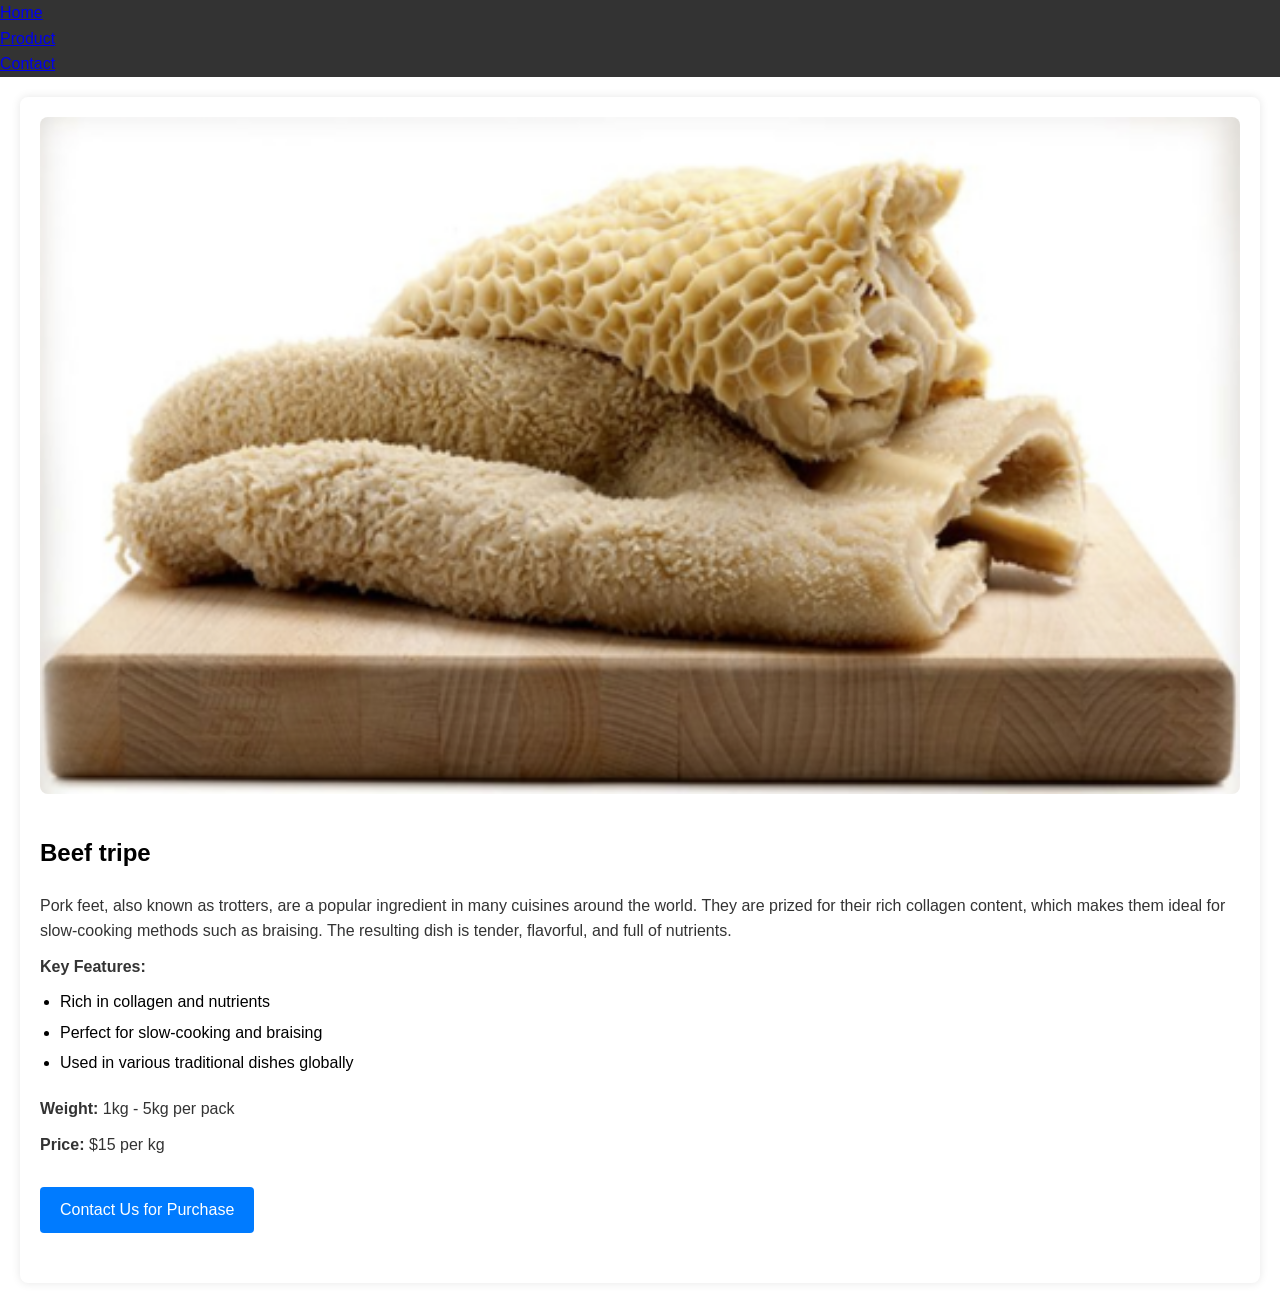
<file: html/Beef tripe.html>
<!DOCTYPE html>
<html lang="en">

<head>
  <meta charset="UTF-8">
  <meta name="viewport" content="width=device-width, initial-scale=1.0">
  <title>Beef tripe - Product Details</title>
  <link rel="stylesheet" href="../css/IndividualProduct.css">
  <link rel="stylesheet" href="https://cdnjs.cloudflare.com/ajax/libs/font-awesome/6.0.0-beta3/css/all.min.css">
</head>

<body>
  <header>
    <nav>
      <ul>
        <li><a href="../index.html">Home</a></li>
        <li><a href="products.html">Product</a></li>
        <li><a href="contact.html">Contact</a></li>
      </ul>
    </nav>
  </header>

  <main>
    <div class="product-details">
      <img src="../img/beef tripe.png" alt="Beef tripe" class="product-image">
      <div class="product-description">
        <h1>Beef tripe</h1>
        <p>Pork feet, also known as trotters, are a popular ingredient in many cuisines around the world. They are
          prized for their rich collagen content, which makes them ideal for slow-cooking methods such as braising. The
          resulting dish is tender, flavorful, and full of nutrients.</p>
        <p><strong>Key Features:</strong></p>
        <ul>
          <li>Rich in collagen and nutrients</li>
          <li>Perfect for slow-cooking and braising</li>
          <li>Used in various traditional dishes globally</li>
        </ul>
        <p><strong>Weight:</strong> 1kg - 5kg per pack</p>
        <p><strong>Price:</strong> $15 per kg</p>
        <a href="contact.html" class="buy-now-button">Contact Us for Purchase</a>
      </div>
    </div>
  </main>

  <!-- Footer menu for mobile -->
  <div class="footer-menu">
    <a href="../index.html" title="Home"><i class="fas fa-home"></i></a>
    <a href="./LearnMore.html" title="About Us"><i class="fas fa-info-circle"></i></a>
    <a href="#" title="Products"><i class="fas fa-box"></i></a>
    <a href="./contact.html" title="Contact Us"><i class="fas fa-envelope"></i></a>
  </div>
</body>

</html>
</file>
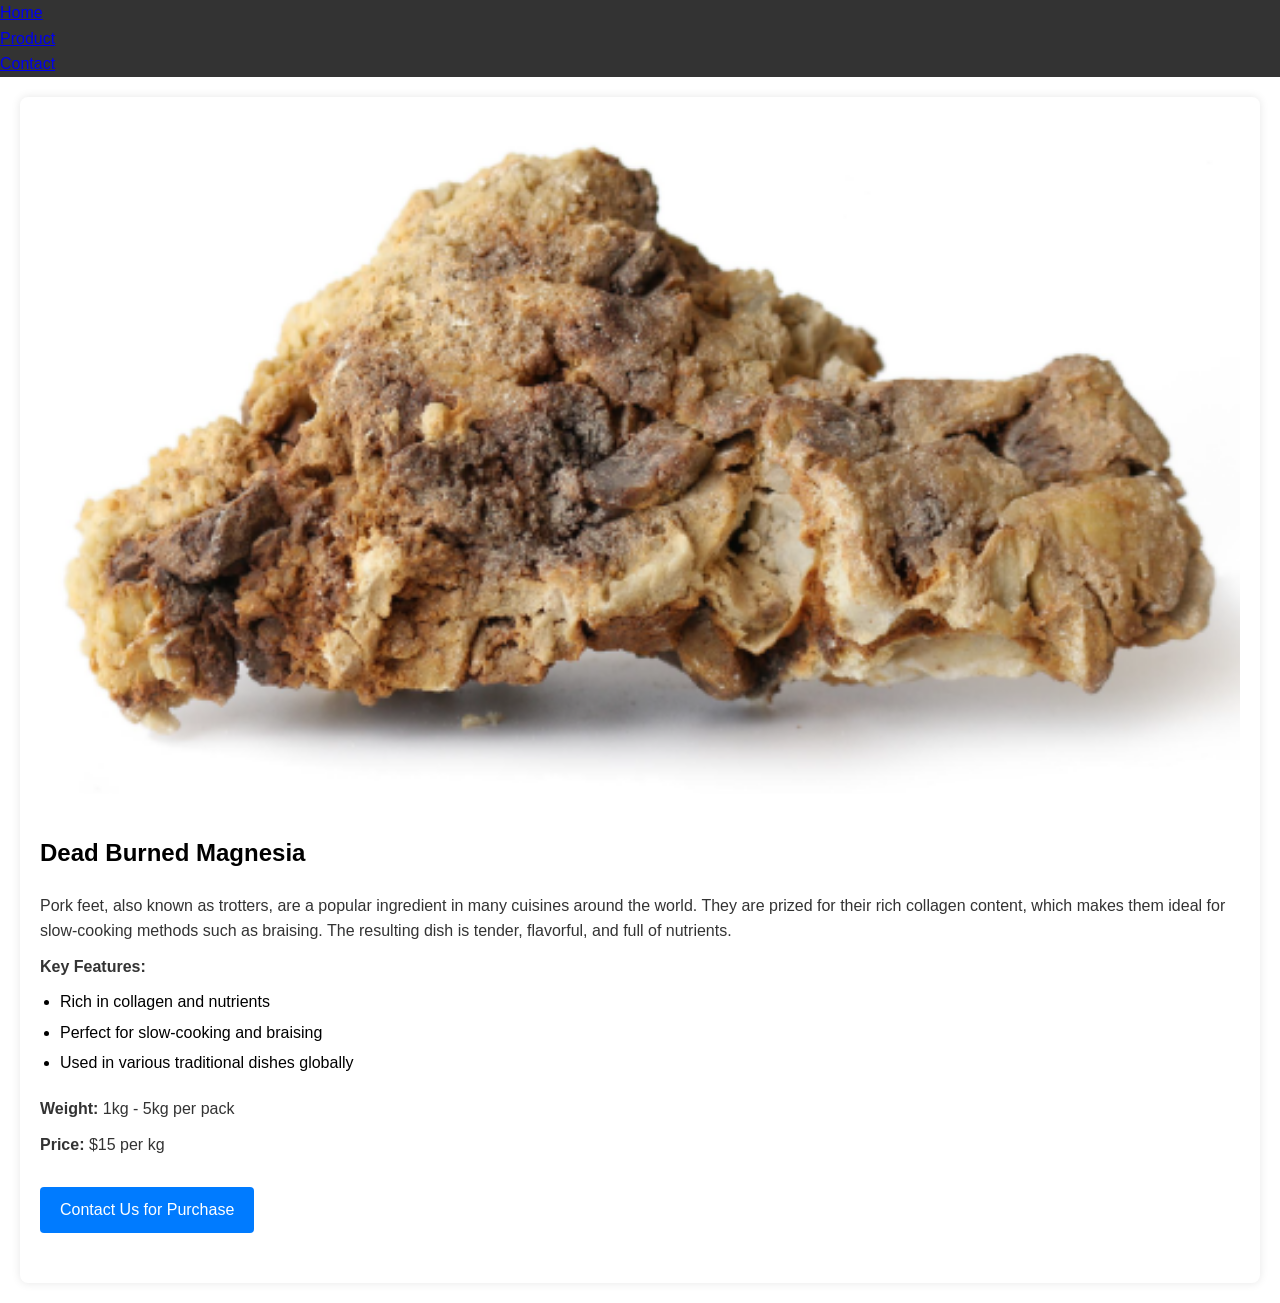
<file: html/Dead Burned Magnesia.html>
<!DOCTYPE html>
<html lang="en">

<head>
  <meta charset="UTF-8">
  <meta name="viewport" content="width=device-width, initial-scale=1.0">
  <title>Dead Burned Magnesia - Product Details</title>
  <link rel="stylesheet" href="../css/IndividualProduct.css">
  <link rel="stylesheet" href="https://cdnjs.cloudflare.com/ajax/libs/font-awesome/6.0.0-beta3/css/all.min.css">
</head>

<body>
  <header>
    <nav>
      <ul>
        <li><a href="../index.html">Home</a></li>
        <li><a href="products.html">Product</a></li>
        <li><a href="contact.html">Contact</a></li>
      </ul>
    </nav>
  </header>

  <main>
    <div class="product-details">
      <img src="../img/dead_burned_megnesia.png" alt="Dead Burned Magnesia" class="product-image">
      <div class="product-description">
        <h1>Dead Burned Magnesia</h1>
        <p>Pork feet, also known as trotters, are a popular ingredient in many cuisines around the world. They are
          prized for their rich collagen content, which makes them ideal for slow-cooking methods such as braising. The
          resulting dish is tender, flavorful, and full of nutrients.</p>
        <p><strong>Key Features:</strong></p>
        <ul>
          <li>Rich in collagen and nutrients</li>
          <li>Perfect for slow-cooking and braising</li>
          <li>Used in various traditional dishes globally</li>
        </ul>
        <p><strong>Weight:</strong> 1kg - 5kg per pack</p>
        <p><strong>Price:</strong> $15 per kg</p>
        <a href="contact.html" class="buy-now-button">Contact Us for Purchase</a>
      </div>
    </div>
  </main>

  <div class="footer-menu">
    <a href="../index.html" title="Home"><i class="fas fa-home"></i></a>
    <a href="./LearnMore.html" title="About Us"><i class="fas fa-info-circle"></i></a>
    <a href="#" title="Products"><i class="fas fa-box"></i></a>
    <a href="./contact.html" title="Contact Us"><i class="fas fa-envelope"></i></a>
  </div>
</body>

</html>
</file>
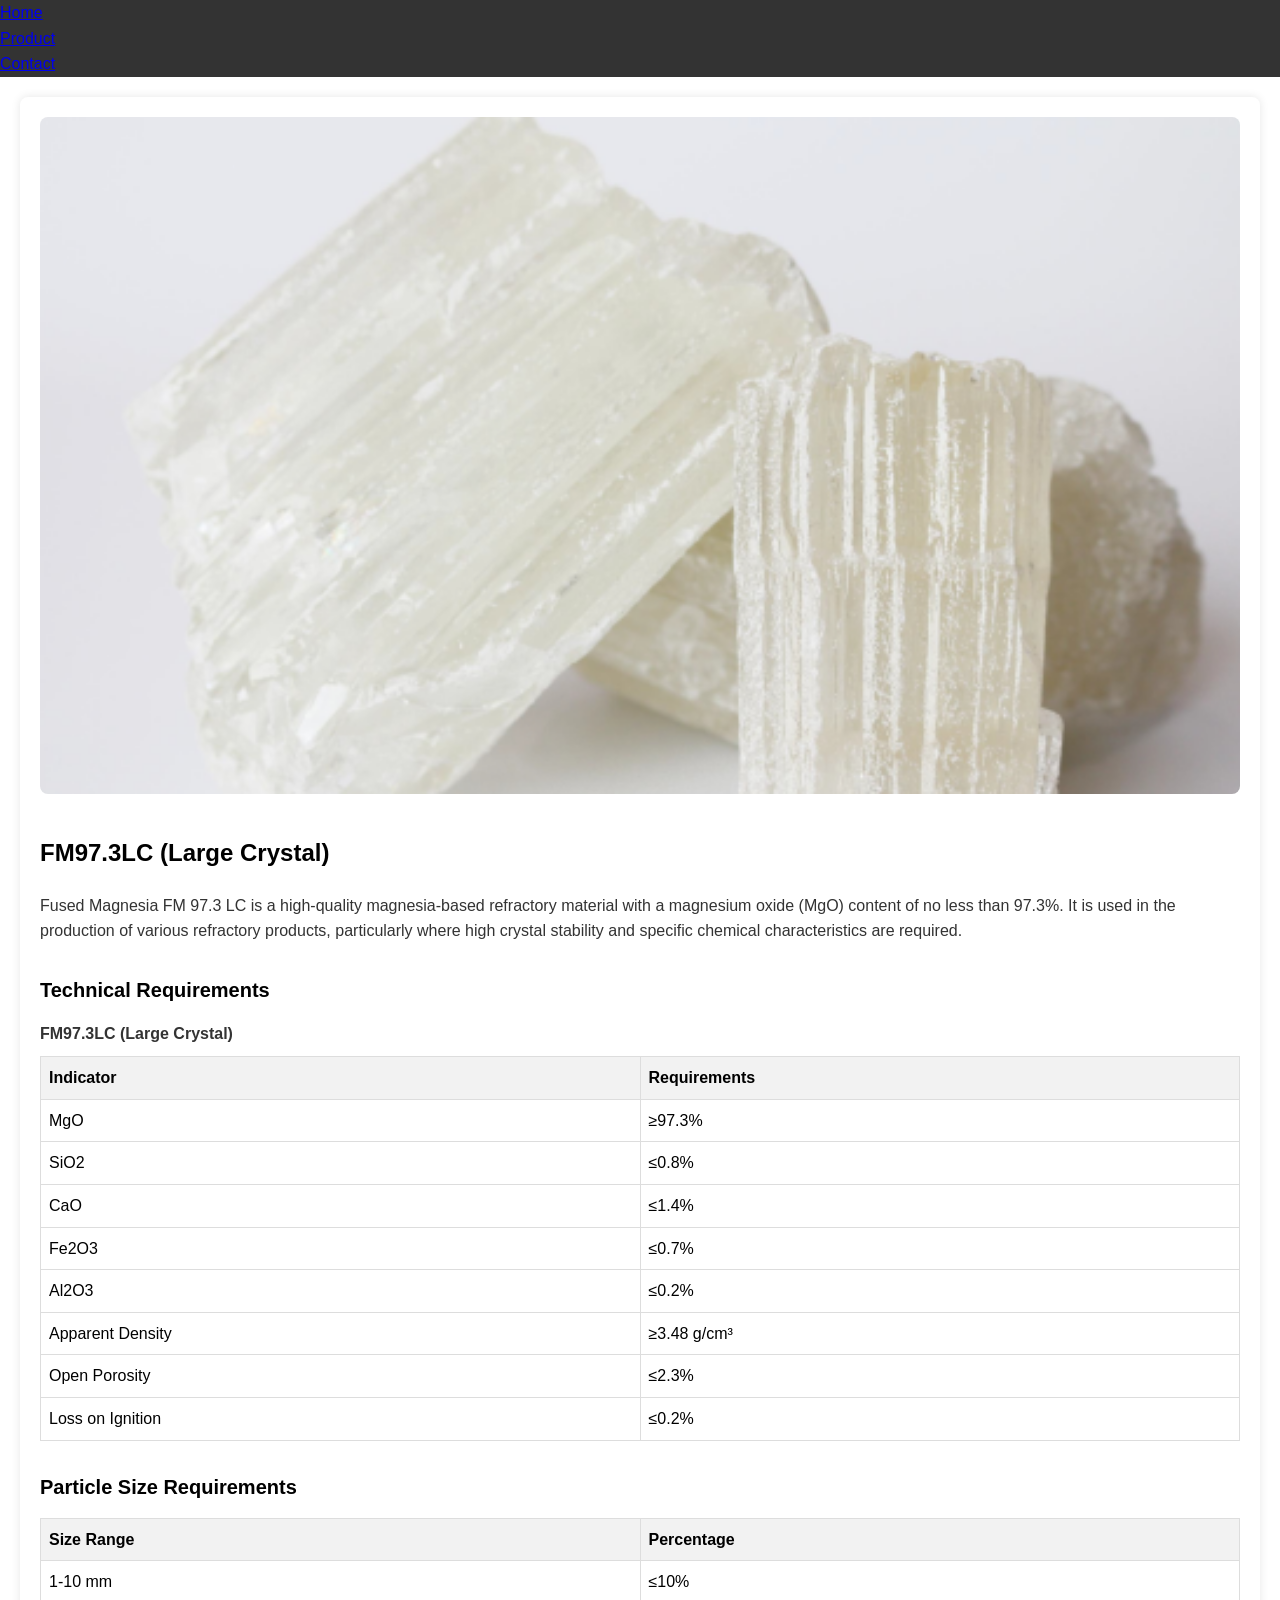
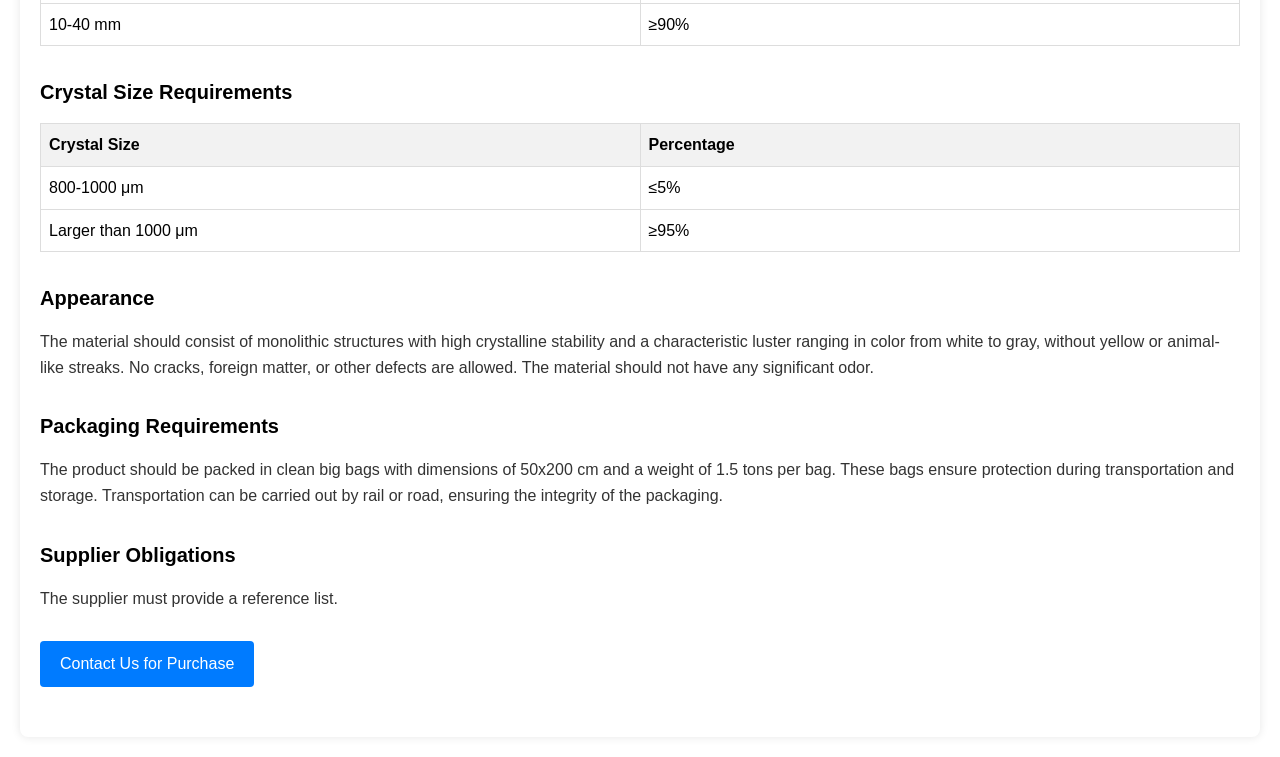
<file: html/Large crystal.html>
<!DOCTYPE html>
<html lang="en">

<head>
  <meta charset="UTF-8">
  <meta name="viewport" content="width=device-width, initial-scale=1.0">
  <title>Large crystal - Product Details</title>
  <link rel="stylesheet" href="../css/IndividualProduct.css">
  <link rel="stylesheet" href="https://cdnjs.cloudflare.com/ajax/libs/font-awesome/6.0.0-beta3/css/all.min.css">
</head>

<body>
  <header>
    <nav>
      <ul>
        <li><a href="../index.html">Home</a></li>
        <li><a href="products.html">Product</a></li>
        <li><a href="contact.html">Contact</a></li>
      </ul>
    </nav>
  </header>

  <main>
    <div class="product-details">
      <img src="../img/Large_crystal.png" alt="Large crystal" class="product-image">
      <div class="product-description">
        <h1>FM97.3LC (Large Crystal)</h1>
        <p>Fused Magnesia FM 97.3 LC is a high-quality magnesia-based refractory material with a magnesium oxide (MgO)
          content of no less than 97.3%. It is used in the production of various refractory products, particularly where
          high crystal stability and specific chemical characteristics are required.</p>

        <h2>Technical Requirements</h2>
        <p><strong>FM97.3LC (Large Crystal)</strong></p>
        <table class="product-table">
          <thead>
            <tr>
              <th>Indicator</th>
              <th>Requirements</th>
            </tr>
          </thead>
          <tbody>
            <tr>
              <td>MgO</td>
              <td>≥97.3%</td>
            </tr>
            <tr>
              <td>SiO2</td>
              <td>≤0.8%</td>
            </tr>
            <tr>
              <td>CaO</td>
              <td>≤1.4%</td>
            </tr>
            <tr>
              <td>Fe2O3</td>
              <td>≤0.7%</td>
            </tr>
            <tr>
              <td>Al2O3</td>
              <td>≤0.2%</td>
            </tr>
            <tr>
              <td>Apparent Density</td>
              <td>≥3.48 g/cm³</td>
            </tr>
            <tr>
              <td>Open Porosity</td>
              <td>≤2.3%</td>
            </tr>
            <tr>
              <td>Loss on Ignition</td>
              <td>≤0.2%</td>
            </tr>
          </tbody>
        </table>

        <h2>Particle Size Requirements</h2>
        <table class="product-table">
          <thead>
            <tr>
              <th>Size Range</th>
              <th>Percentage</th>
            </tr>
          </thead>
          <tbody>
            <tr>
              <td>1-10 mm</td>
              <td>≤10%</td>
            </tr>
            <tr>
              <td>10-40 mm</td>
              <td>≥90%</td>
            </tr>
          </tbody>
        </table>

        <h2>Crystal Size Requirements</h2>
        <table class="product-table">
          <thead>
            <tr>
              <th>Crystal Size</th>
              <th>Percentage</th>
            </tr>
          </thead>
          <tbody>
            <tr>
              <td>800-1000 μm</td>
              <td>≤5%</td>
            </tr>
            <tr>
              <td>Larger than 1000 μm</td>
              <td>≥95%</td>
            </tr>
          </tbody>
        </table>

        <h2>Appearance</h2>
        <p>The material should consist of monolithic structures with high crystalline stability and a characteristic
          luster ranging in color from white to gray, without yellow or animal-like streaks. No cracks, foreign matter,
          or other defects are allowed. The material should not have any significant odor.</p>

        <h2>Packaging Requirements</h2>
        <p>The product should be packed in clean big bags with dimensions of 50x200 cm and a weight of 1.5 tons per bag.
          These bags ensure protection during transportation and storage. Transportation can be carried out by rail or
          road, ensuring the integrity of the packaging.</p>

        <h2>Supplier Obligations</h2>
        <p>The supplier must provide a reference list.</p>

        <a href="contact.html" class="buy-now-button">Contact Us for Purchase</a>
      </div>
    </div>
  </main>


  <div class="footer-menu">
    <a href="../index.html" title="Home"><i class="fas fa-home"></i></a>
    <a href="./LearnMore.html" title="About Us"><i class="fas fa-info-circle"></i></a>
    <a href="#" title="Products"><i class="fas fa-box"></i></a>
    <a href="./contact.html" title="Contact Us"><i class="fas fa-envelope"></i></a>
  </div>
</body>

</html>
</file>
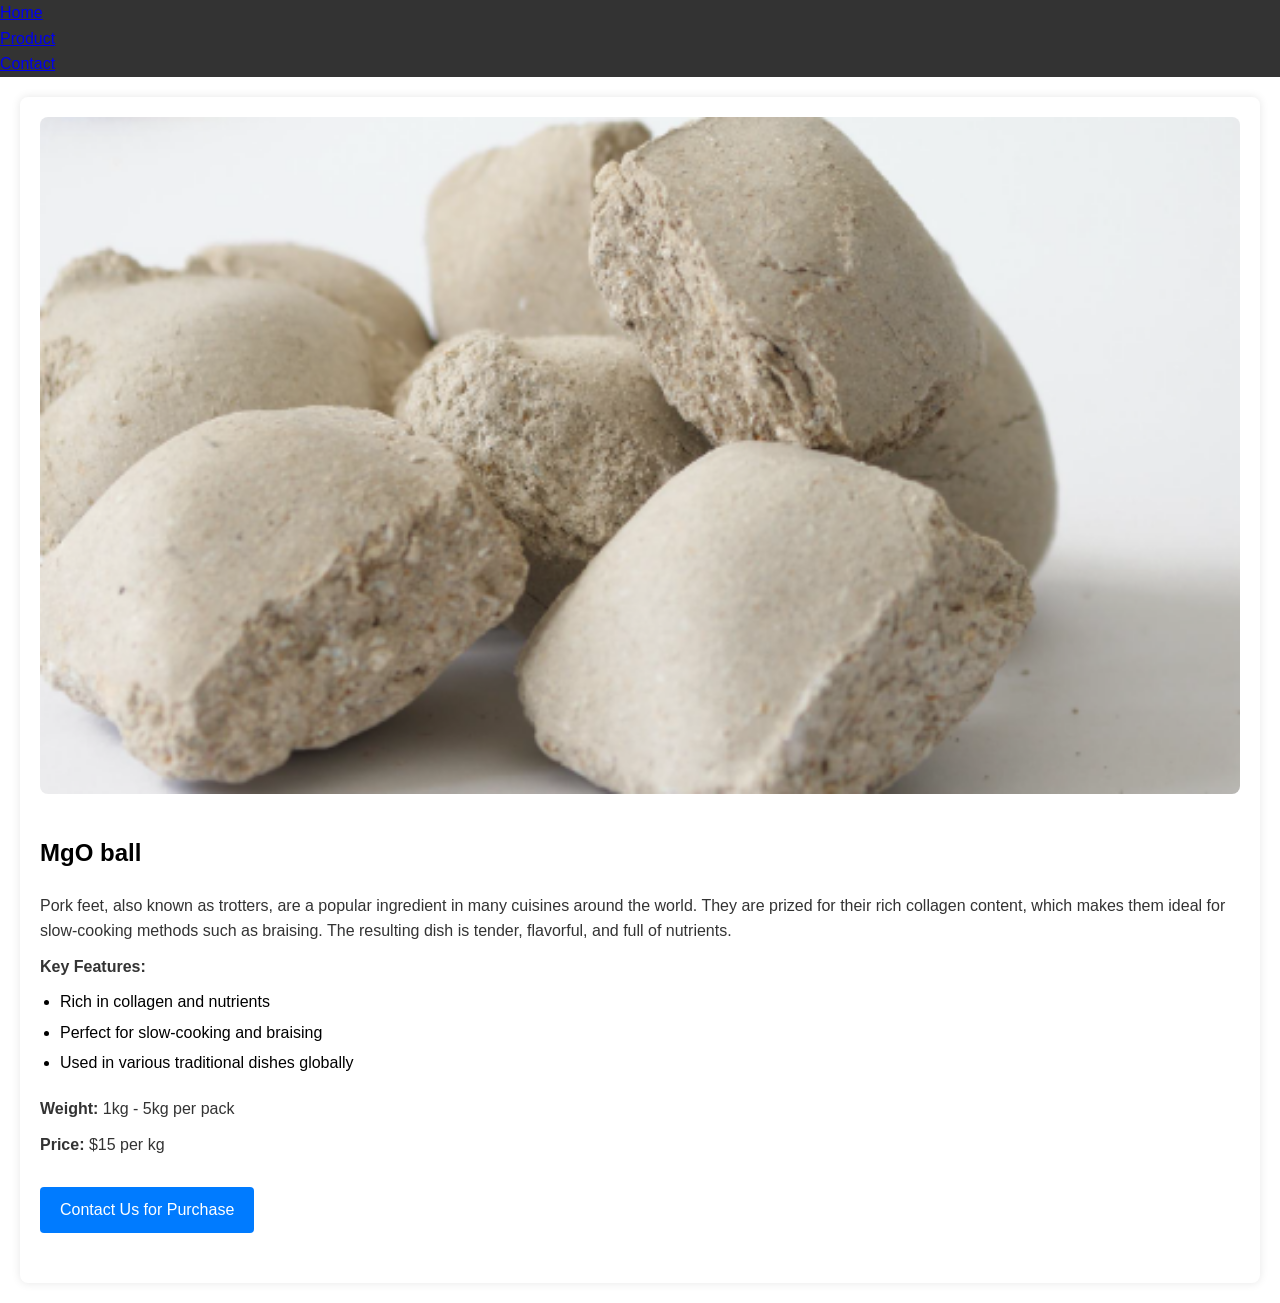
<file: html/MgO ball.html>
<!DOCTYPE html>
<html lang="en">

<head>
  <meta charset="UTF-8">
  <meta name="viewport" content="width=device-width, initial-scale=1.0">
  <title>MgO ball - Product Details</title>
  <link rel="stylesheet" href="../css/IndividualProduct.css">
  <link rel="stylesheet" href="https://cdnjs.cloudflare.com/ajax/libs/font-awesome/6.0.0-beta3/css/all.min.css">
</head>

<body>
  <header>
    <nav>
      <ul>
        <li><a href="../index.html">Home</a></li>
        <li><a href="products.html">Product</a></li>
        <li><a href="contact.html">Contact</a></li>
      </ul>
    </nav>
  </header>

  <main>
    <div class="product-details">
      <img src="../img/MgO_Ball.png" alt="MgO ball" class="product-image">
      <div class="product-description">
        <h1>MgO ball</h1>
        <p>Pork feet, also known as trotters, are a popular ingredient in many cuisines around the world. They are
          prized for their rich collagen content, which makes them ideal for slow-cooking methods such as braising. The
          resulting dish is tender, flavorful, and full of nutrients.</p>
        <p><strong>Key Features:</strong></p>
        <ul>
          <li>Rich in collagen and nutrients</li>
          <li>Perfect for slow-cooking and braising</li>
          <li>Used in various traditional dishes globally</li>
        </ul>
        <p><strong>Weight:</strong> 1kg - 5kg per pack</p>
        <p><strong>Price:</strong> $15 per kg</p>
        <a href="contact.html" class="buy-now-button">Contact Us for Purchase</a>
      </div>
    </div>
  </main>

  <div class="footer-menu">
    <a href="../index.html" title="Home"><i class="fas fa-home"></i></a>
    <a href="./LearnMore.html" title="About Us"><i class="fas fa-info-circle"></i></a>
    <a href="#" title="Products"><i class="fas fa-box"></i></a>
    <a href="./contact.html" title="Contact Us"><i class="fas fa-envelope"></i></a>
  </div>
</body>

</html>
</file>
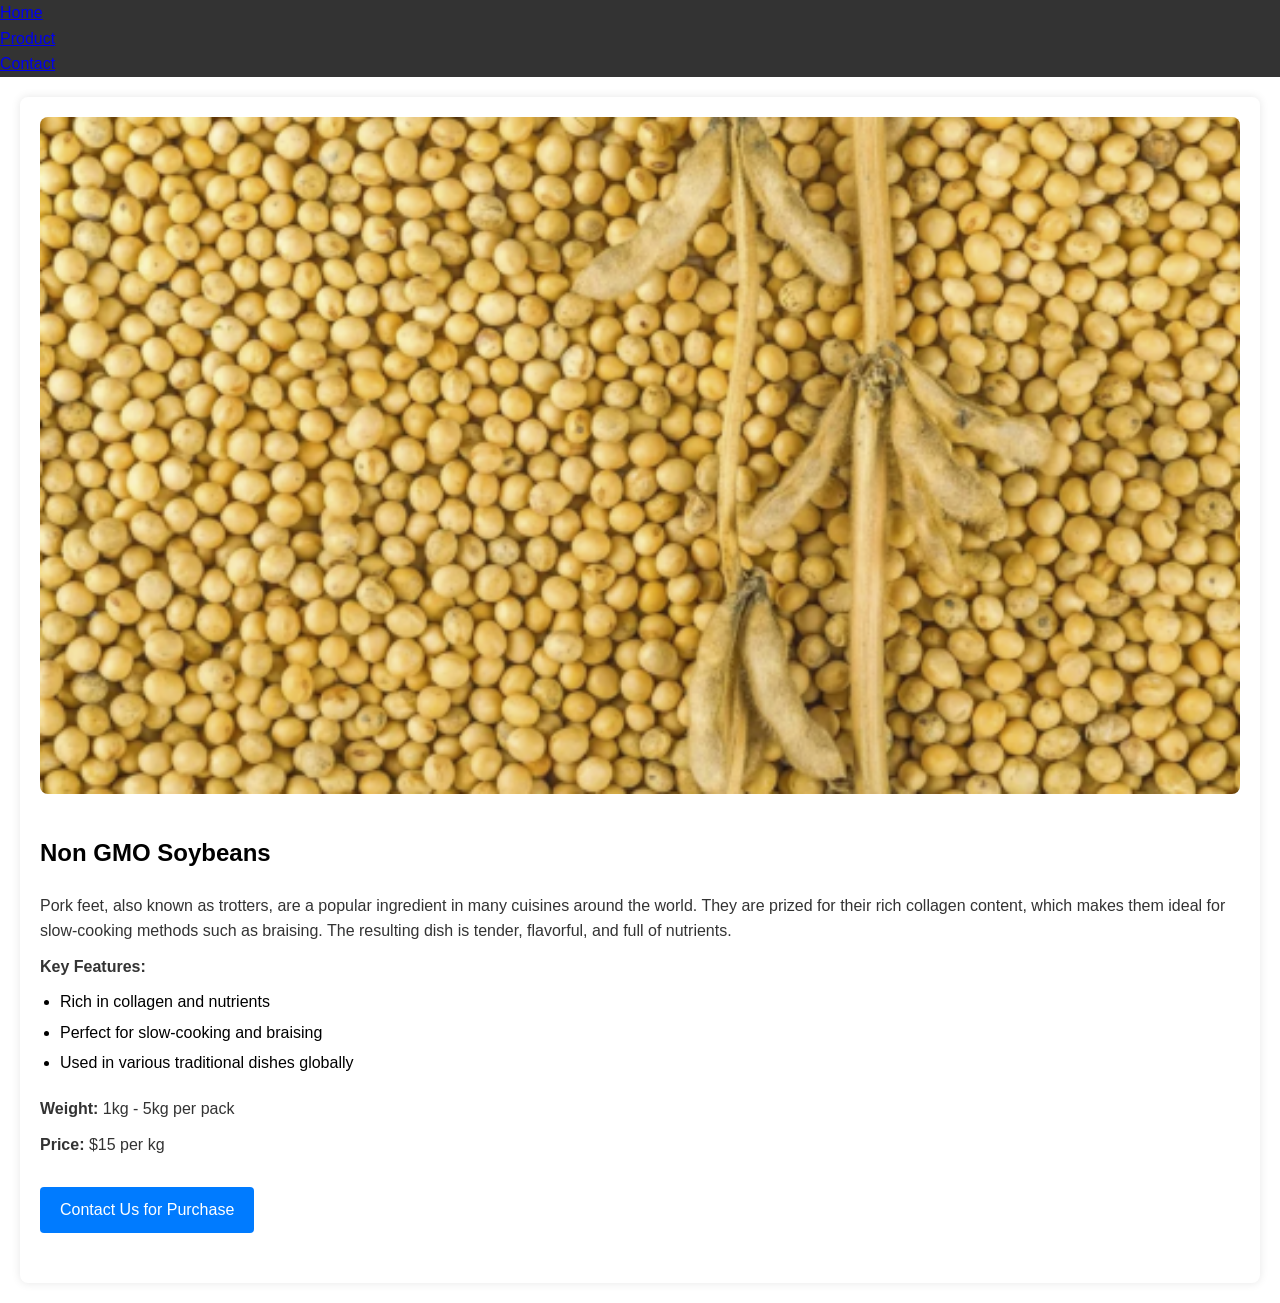
<file: html/Non GMO Soybeans.html>
<!DOCTYPE html>
<html lang="en">

<head>
  <meta charset="UTF-8">
  <meta name="viewport" content="width=device-width, initial-scale=1.0">
  <title>Non GMO Soybeans - Product Details</title>
  <link rel="stylesheet" href="../css/IndividualProduct.css">
  <link rel="stylesheet" href="https://cdnjs.cloudflare.com/ajax/libs/font-awesome/6.0.0-beta3/css/all.min.css">
</head>

<body>
  <header>
    <nav>
      <ul>
        <li><a href="../index.html">Home</a></li>
        <li><a href="products.html">Product</a></li>
        <li><a href="contact.html">Contact</a></li>
      </ul>
    </nav>
  </header>

  <main>
    <div class="product-details">
      <img src="../img/Non_GMO_Soybeans.png" alt="Non GMO Soybeans" class="product-image">
      <div class="product-description">
        <h1>Non GMO Soybeans</h1>
        <p>Pork feet, also known as trotters, are a popular ingredient in many cuisines around the world. They are
          prized for their rich collagen content, which makes them ideal for slow-cooking methods such as braising. The
          resulting dish is tender, flavorful, and full of nutrients.</p>
        <p><strong>Key Features:</strong></p>
        <ul>
          <li>Rich in collagen and nutrients</li>
          <li>Perfect for slow-cooking and braising</li>
          <li>Used in various traditional dishes globally</li>
        </ul>
        <p><strong>Weight:</strong> 1kg - 5kg per pack</p>
        <p><strong>Price:</strong> $15 per kg</p>
        <a href="contact.html" class="buy-now-button">Contact Us for Purchase</a>
      </div>
    </div>
  </main>

  <div class="footer-menu">
    <a href="../index.html" title="Home"><i class="fas fa-home"></i></a>
    <a href="./LearnMore.html" title="About Us"><i class="fas fa-info-circle"></i></a>
    <a href="#" title="Products"><i class="fas fa-box"></i></a>
    <a href="./contact.html" title="Contact Us"><i class="fas fa-envelope"></i></a>
  </div>
</body>

</html>
</file>
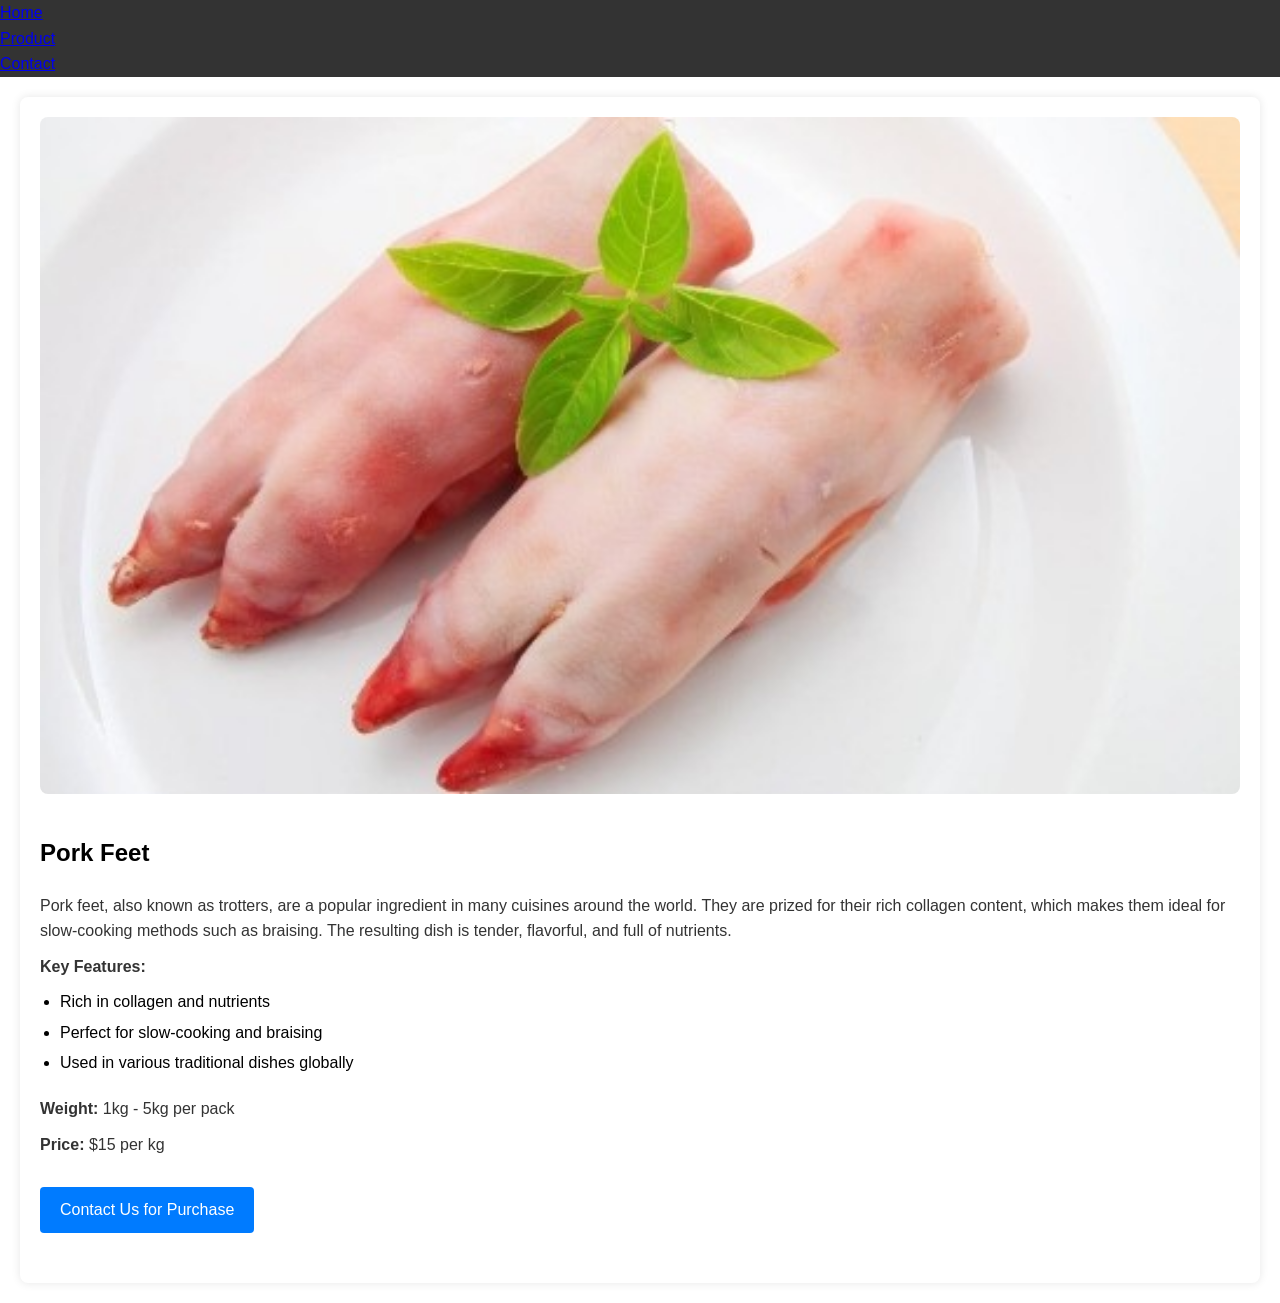
<file: html/Pork Feet.html>
<!DOCTYPE html>
<html lang="en">

<head>
  <meta charset="UTF-8">
  <meta name="viewport" content="width=device-width, initial-scale=1.0">
  <title>Pork Feet - Product Details</title>
  <link rel="stylesheet" href="../css/IndividualProduct.css">
  <link rel="stylesheet" href="https://cdnjs.cloudflare.com/ajax/libs/font-awesome/6.0.0-beta3/css/all.min.css">
</head>

<body>
  <header>
    <nav>
      <ul>
        <li><a href="../index.html">Home</a></li>
        <li><a href="products.html">Product</a></li>
        <li><a href="contact.html">Contact</a></li>
      </ul>
    </nav>
  </header>

  <main>
    <div class="product-details">
      <img src="../img/pig_trotter.jpg" alt="Pork Feet" class="product-image">
      <div class="product-description">
        <h1>Pork Feet</h1>
        <p>Pork feet, also known as trotters, are a popular ingredient in many cuisines around the world. They are
          prized for their rich collagen content, which makes them ideal for slow-cooking methods such as braising. The
          resulting dish is tender, flavorful, and full of nutrients.</p>
        <p><strong>Key Features:</strong></p>
        <ul>
          <li>Rich in collagen and nutrients</li>
          <li>Perfect for slow-cooking and braising</li>
          <li>Used in various traditional dishes globally</li>
        </ul>
        <p><strong>Weight:</strong> 1kg - 5kg per pack</p>
        <p><strong>Price:</strong> $15 per kg</p>
        <a href="contact.html" class="buy-now-button">Contact Us for Purchase</a>
      </div>
    </div>
  </main>

  <div class="footer-menu">
    <a href="../index.html" title="Home"><i class="fas fa-home"></i></a>
    <a href="./LearnMore.html" title="About Us"><i class="fas fa-info-circle"></i></a>
    <a href="#" title="Products"><i class="fas fa-box"></i></a>
    <a href="./contact.html" title="Contact Us"><i class="fas fa-envelope"></i></a>
  </div>
</body>

</html>
</file>
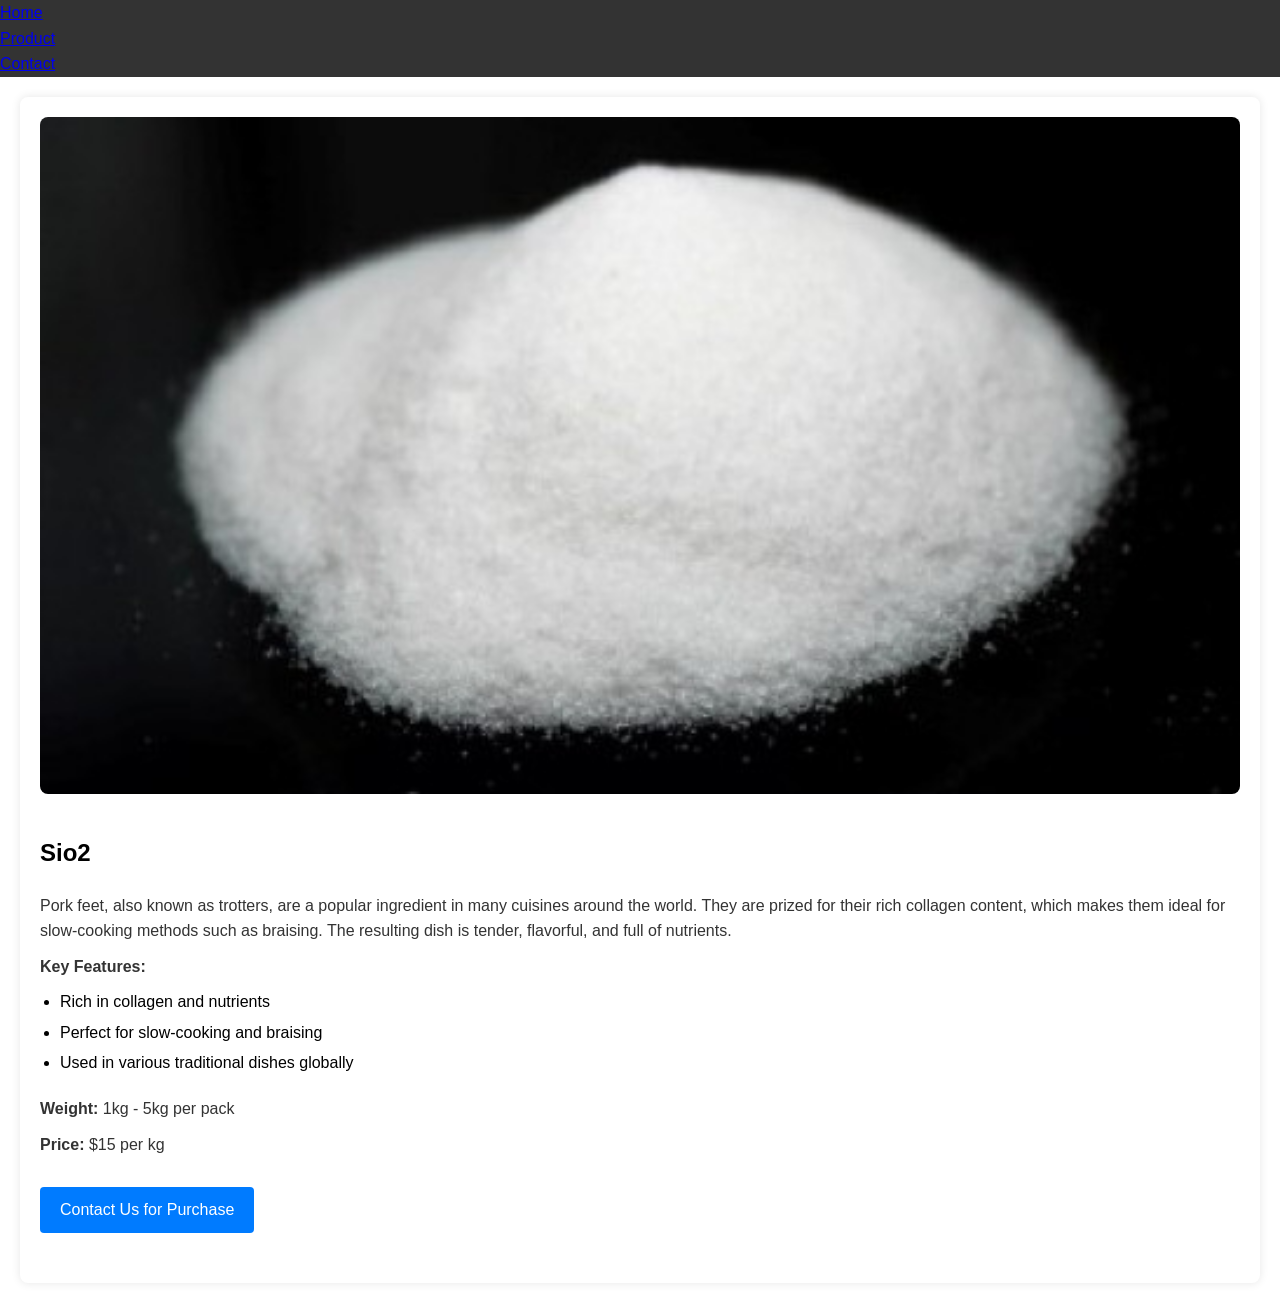
<file: html/Sio2.html>
<!DOCTYPE html>
<html lang="en">

<head>
  <meta charset="UTF-8">
  <meta name="viewport" content="width=device-width, initial-scale=1.0">
  <title>Sio2 - Product Details</title>
  <link rel="stylesheet" href="../css/IndividualProduct.css">
  <link rel="stylesheet" href="https://cdnjs.cloudflare.com/ajax/libs/font-awesome/6.0.0-beta3/css/all.min.css">
</head>

<body>
  <header>
    <nav>
      <ul>
        <li><a href="../index.html">Home</a></li>
        <li><a href="products.html">Product</a></li>
        <li><a href="contact.html">Contact</a></li>
      </ul>
    </nav>
  </header>

  <main>
    <div class="product-details">
      <img src="../img/SiO2_9995.jpg" alt="Sio2" class="product-image">
      <div class="product-description">
        <h1>Sio2</h1>
        <p>Pork feet, also known as trotters, are a popular ingredient in many cuisines around the world. They are
          prized for their rich collagen content, which makes them ideal for slow-cooking methods such as braising. The
          resulting dish is tender, flavorful, and full of nutrients.</p>
        <p><strong>Key Features:</strong></p>
        <ul>
          <li>Rich in collagen and nutrients</li>
          <li>Perfect for slow-cooking and braising</li>
          <li>Used in various traditional dishes globally</li>
        </ul>
        <p><strong>Weight:</strong> 1kg - 5kg per pack</p>
        <p><strong>Price:</strong> $15 per kg</p>
        <a href="contact.html" class="buy-now-button">Contact Us for Purchase</a>
      </div>
    </div>
  </main>

  <div class="footer-menu">
    <a href="../index.html" title="Home"><i class="fas fa-home"></i></a>
    <a href="./LearnMore.html" title="About Us"><i class="fas fa-info-circle"></i></a>
    <a href="#" title="Products"><i class="fas fa-box"></i></a>
    <a href="./contact.html" title="Contact Us"><i class="fas fa-envelope"></i></a>
  </div>
</body>

</html>
</file>
<file: css/IndividualProduct.css>
* {
  box-sizing: border-box;
  margin: 0;
  padding: 0;
}

body {
  font-family: Arial, sans-serif;
  line-height: 1.6;
}

header {
  background-color: #333;
}
/* 基本导航样式 */
.nav-container {
  background-color: #333;
  display: flex;
  justify-content: space-between;
  align-items: center;
}

.logo {
  height: 40px;
  width: auto;
}

/* Hide hamburger menu by default */
.hamburger-menu {
  display: none;
  flex-direction: column;
  cursor: pointer;
  margin-right: 10px;
}

.hamburger-menu span {
  width: 25px;
  height: 3px;
  background-color: #fff;
  margin: 4px 0;
  transition: 0.4s;
}

nav ul.nav-list {
  list-style-type: none;
  display: flex;
  align-items: center;
}

nav ul.nav-list li {
  position: relative;
  margin-right: 15px;
}

nav ul.nav-list li a {
  text-decoration: none;
  color: #fff;
  padding: 12px 20px;
  display: block;
}

/* Dropdown menu */
nav ul.nav-list li ul {
  display: none;
  position: absolute;
  top: 100%;
  left: 0;
  background-color: #444;
  min-width: 200px;
  z-index: 1000;
}

nav ul.nav-list li:hover ul {
  display: block;
}

nav ul.nav-list li ul li {
  width: 100%;
}

nav ul.nav-list li ul li a {
  padding: 10px 15px;
  color: #fff;
}

nav ul.nav-list li ul li a:hover {
  background-color: #555;
}

/* Language selector */
.language-selector select {
  padding: 5px 10px;
  font-size: 16px;
  border: 1px solid #333; /* 自定义边框颜色，去掉白色 */
  border-radius: 5px;
  background-color: #333; /* 背景颜色 */
  color: #fff; /* 文字颜色 */
  cursor: pointer;
  background-repeat: no-repeat;
  background-position: 5px center; /* 调整图标的位置 */
  background-size: 20px 15px; /* 调整图标的大小 */
  padding-left: 30px; /* 为图标腾出空间 */
}

.language-selector select:focus {
  outline: none;
  border-color: #333;
}

/* Mobile styles */
@media (max-width: 768px) {
  .hamburger-menu {
    display: flex;
  }

  nav ul.nav-list {
    flex-direction: column;
    align-items: flex-start;
    display: none;
    background-color: #333;
    width: 100%;
    position: absolute;
    top: 40px;
    left: 0;
    padding: 10px 0;
    z-index: 1000;
  }

  nav ul.nav-list.show-menu {
    display: flex;
  }

  nav ul.nav-list li {
    margin-right: 0;
    width: 100%;
  }

  nav ul.nav-list li a {
    padding: 10px;
    width: 100%;
  }

  .nav-container {
    justify-content: space-between;
    align-items: center;
  }
}

main {
  padding: 20px;
}

.product-details {
  display: flex;
  flex-direction: column;
  max-width: 800px;
  margin: 0 auto;
  background: #fff;
  padding: 20px;
  border-radius: 8px;
  box-shadow: 0 0 10px rgba(0, 0, 0, 0.1);
  overflow-x: auto;
  max-width: 100%;
}

.product-image {
  max-width: 100%;
  height: auto;
  border-radius: 8px;
  margin-bottom: 20px;
}

.product-description {
  margin-top: 20px;
}

.product-description h1 {
  font-size: 24px;
  margin-bottom: 20px;
}

.product-description p {
  margin-bottom: 10px;
  color: #333;
}

.product-description ul {
  list-style-type: disc;
  padding-left: 20px;
  margin-bottom: 20px;
}

.product-description ul li {
  margin-bottom: 5px;
}

.product-description h2 {
  font-size: 20px;
  margin-top: 30px;
  margin-bottom: 15px;
}

.product-table {
  width: 100%;
  max-width: 100%; /* 表格最大宽度限制 */
  table-layout: fixed; /* 固定表格布局 */
  border-collapse: collapse; /* 合并表格边框 */
  margin-bottom: 20px;
  overflow-x: auto; /* 启用水平滚动 */
}

.product-table th,
.product-table td {
  padding: 8px;
  border: 1px solid #ddd; /* 添加表格边框 */
  text-align: left;
  word-wrap: break-word; /* 自动换行 */
}

.product-table th {
  background-color: #f2f2f2;
  font-weight: bold;
}

.buy-now-button {
  display: inline-block;
  background-color: #007bff;
  color: #fff;
  padding: 10px 20px;
  text-decoration: none;
  border-radius: 4px;
  margin-top: 20px;
  margin-bottom: 30px;
}

.buy-now-button:hover {
  background-color: #0056b3;
}
/* Show footer menu on mobile devices */
@media (max-width: 768px) {
  /* Adjust product-details layout for mobile */
  .product-details {
    flex-direction: column;
    align-items: center;
  }

  .product-image {
    width: 80%; /* Adjust width for mobile, making image take up more space */
    margin-right: 0; /* Remove margin on right since it's now stacked */
    margin-bottom: 20px; /* Add margin below the image for spacing */
  }

  .product-description {
    width: 90%; /* Adjust width for mobile, making description take up more space */
    text-align: left; /* Center the text for mobile layout */
  }
}

/* Base styles for the footer menu */
.footer-menu {
  display: none; /* Hidden by default on larger screens */
  position: fixed;
  bottom: 0;
  left: 0;
  width: 100%;
  background-color: #333; /* Background color of footer menu */
  color: #fff;
  text-align: center;
  padding: 10px 0;
  z-index: 1000;
  display: flex;
  justify-content: space-around;
  -webkit-touch-callout: none; /* Prevent callout on long press */
  -webkit-user-select: none; /* Prevent text selection */
  user-select: none;
}

/* Links inside the footer menu */
.footer-menu a {
  color: #fff;
  text-decoration: none;
  padding: 10px 15px;
  display: flex;
  flex-direction: column; /* Ensure icon is always above text */
  align-items: center;
  justify-content: center; /* Align text and icon to the center */
  font-size: 14px; /* Adjust the font size for the text */
  width: 25%; /* Ensures uniform width across devices */
  box-sizing: border-box; /* Prevents padding from altering width */
  -webkit-box-flex: 1; /* Compatibility for older iOS versions */
  flex: 1;
}

/* Icons inside the footer menu */
.footer-menu i {
  font-size: 24px; /* Icon size */
  margin-bottom: 5px; /* Space between icon and text */
}

/* Tooltip styles */
.footer-menu a::after {
  content: attr(title); /* Tooltip text */
  position: absolute;
  bottom: 100%; /* Position above the button */
  left: 50%;
  transform: translateX(-50%);
  background-color: #333; /* Background color of tooltip */
  color: #fff;
  padding: 5px 10px;
  border-radius: 4px;
  white-space: nowrap;
  opacity: 0;
  visibility: hidden;
  transition: opacity 0.3s ease, visibility 0.3s ease;
  font-size: 14px; /* Tooltip text size */
}

/* Show tooltip on hover */
.footer-menu a:hover::after {
  opacity: 1;
  visibility: visible;
}

/* Active state for the icons */
.footer-menu a.active i {
  color: #007bff; /* Blue color for active icon */
}

/* Show footer menu on mobile devices */
@media (max-width: 768px) {
  .footer-menu {
    display: flex;
  }
}

/* Hide footer menu on larger screens */
@media (min-width: 769px) {
  .footer-menu {
    display: none;
  }
}

/* Additional styles for text below the icon */
.footer-menu span {
  font-size: 12px; /* Adjust text size below the icon */
  margin-top: 5px; /* Space between the icon and the text */
  line-height: 1; /* Adjust line height */
  text-align: center; /* Ensure text is centered */
  display: block; /* Ensures the text behaves like a block element */
}
</file>
